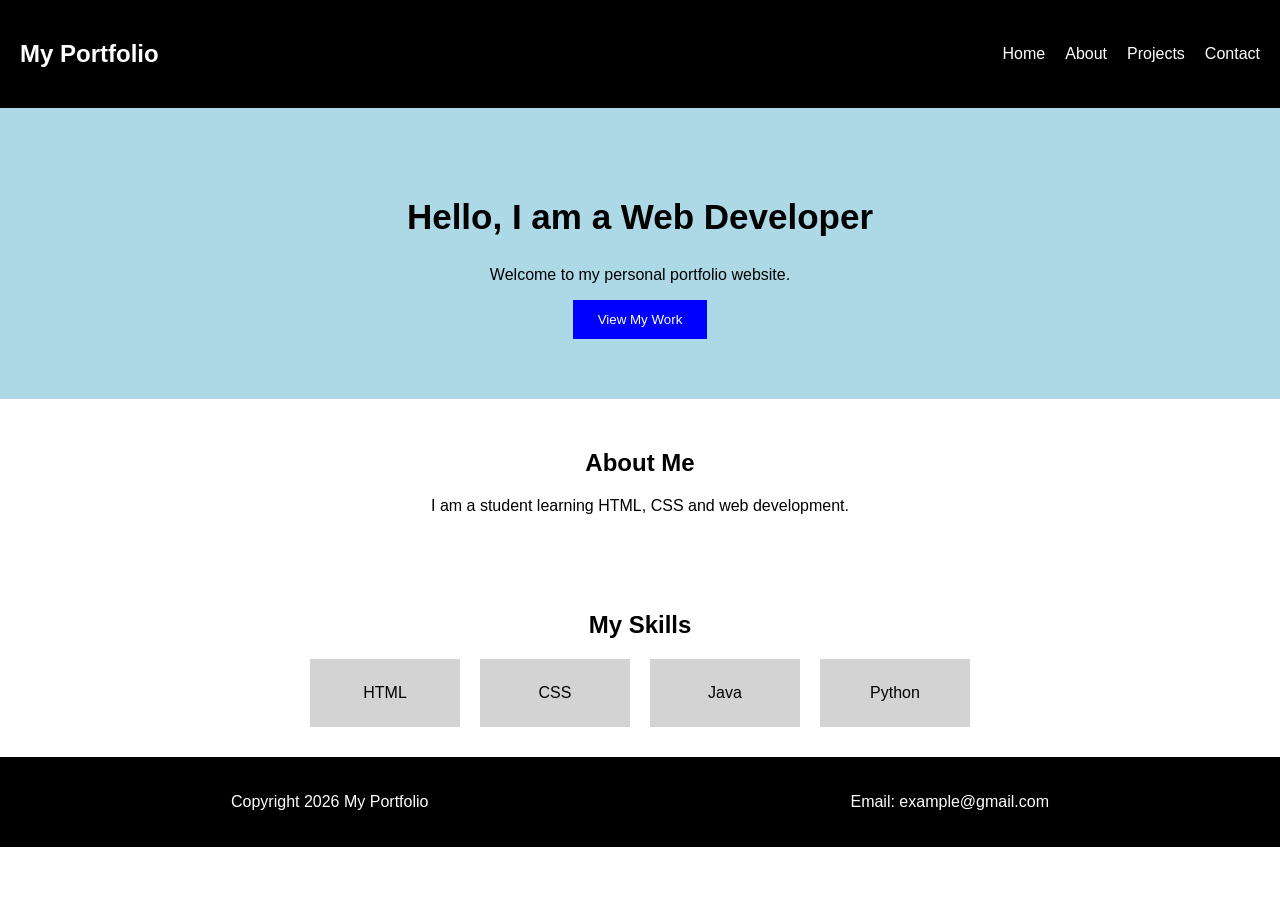
<file: P10/index.html>
<!DOCTYPE html>
<html>
<head>
    <title>P10 - Portfolio</title>
    <link rel="stylesheet" href="style.css">
</head>
<body>

   
    <header>
        <h2>My Portfolio</h2>

        <nav>
            <a href="#">Home</a>
            <a href="#">About</a>
            <a href="#">Projects</a>
            <a href="#">Contact</a>
        </nav>
    </header>

   
    <section class="main">
        <h1>Hello, I am a Web Developer</h1>
        <p>Welcome to my personal portfolio website.</p>
        <button>View My Work</button>
    </section>

   
    <section class="about">
        <h2>About Me</h2>
        <p>
            I am a student learning HTML, CSS
            and web development.
        </p>
    </section>

    
    <section class="skills">
        <h2>My Skills</h2>

        <div class="skill-container">
            <div class="box">HTML</div>
            <div class="box">CSS</div>
            <div class="box">Java</div>
            <div class="box">Python</div>
        </div>
    </section>

  
    <footer>
        <p>Copyright 2026 My Portfolio</p>
        <p>Email: example@gmail.com</p>
    </footer>

</body>
</html>
</file>
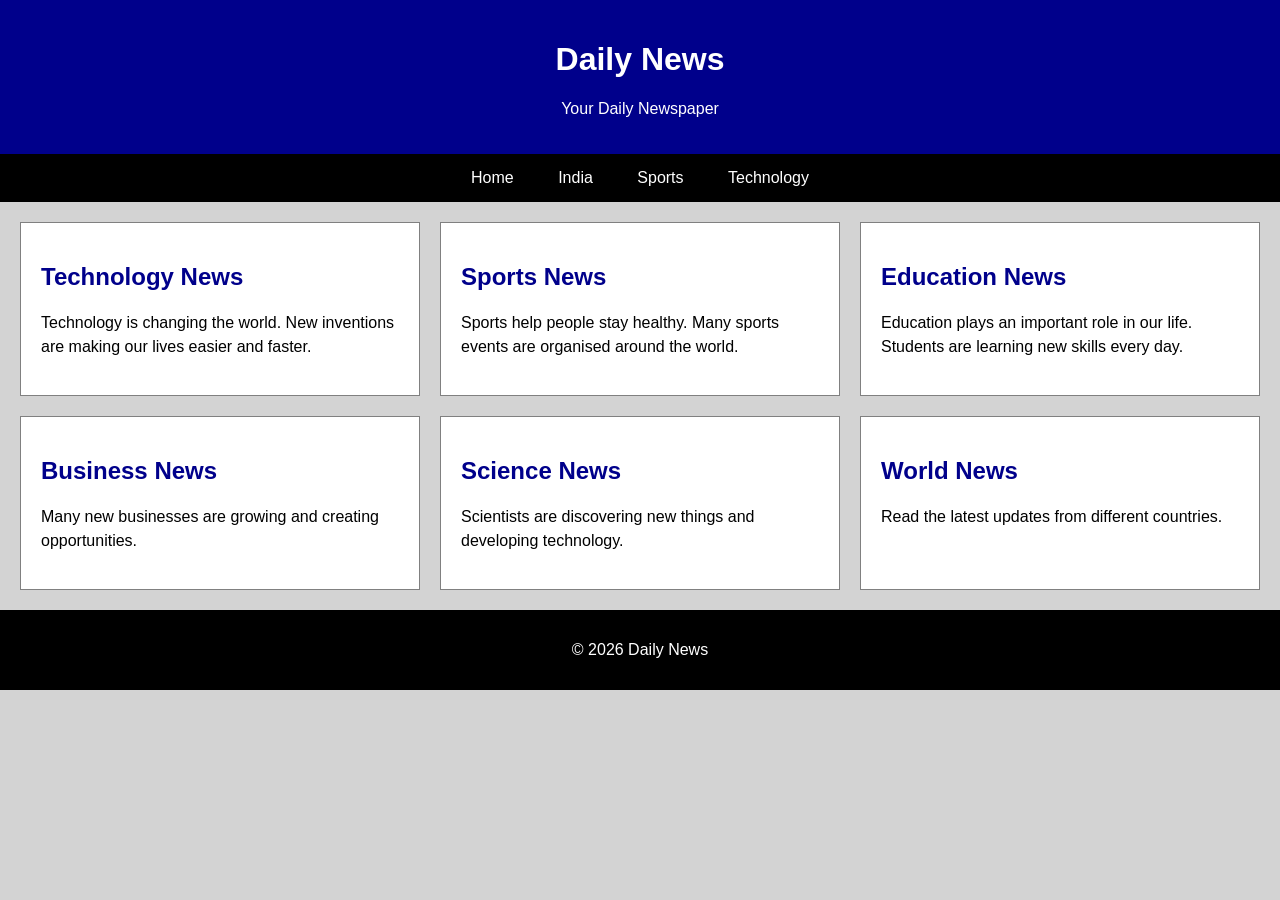
<file: P11/index.html>
<!DOCTYPE html>
<html>
<head>
    <title>P11 - Newspaper Layout</title>
    <link rel="stylesheet" href="style.css">
</head>
<body>

    <header>
        <h1>Daily News</h1>
        <p>Your Daily Newspaper</p>
    </header>

    <nav>
        <a href="#">Home</a>
        <a href="#">India</a>
        <a href="#">Sports</a>
        <a href="#">Technology</a>
    </nav>

    <div class="container">

        <div class="news">
            <h2>Technology News</h2>
            <p>
                Technology is changing the world.
                New inventions are making our
                lives easier and faster.
            </p>
        </div>

        <div class="news">
            <h2>Sports News</h2>
            <p>
                Sports help people stay healthy.
                Many sports events are organised
                around the world.
            </p>
        </div>

        <div class="news">
            <h2>Education News</h2>
            <p>
                Education plays an important role
                in our life. Students are learning
                new skills every day.
            </p>
        </div>

        <div class="news">
            <h2>Business News</h2>
            <p>
                Many new businesses are growing
                and creating opportunities.
            </p>
        </div>

        <div class="news">
            <h2>Science News</h2>
            <p>
                Scientists are discovering new
                things and developing technology.
            </p>
        </div>

        <div class="news">
            <h2>World News</h2>
            <p>
                Read the latest updates from
                different countries.
            </p>
        </div>

    </div>

    <footer>
        <p>©️ 2026 Daily News</p>
    </footer>

</body>
</html>
</file>
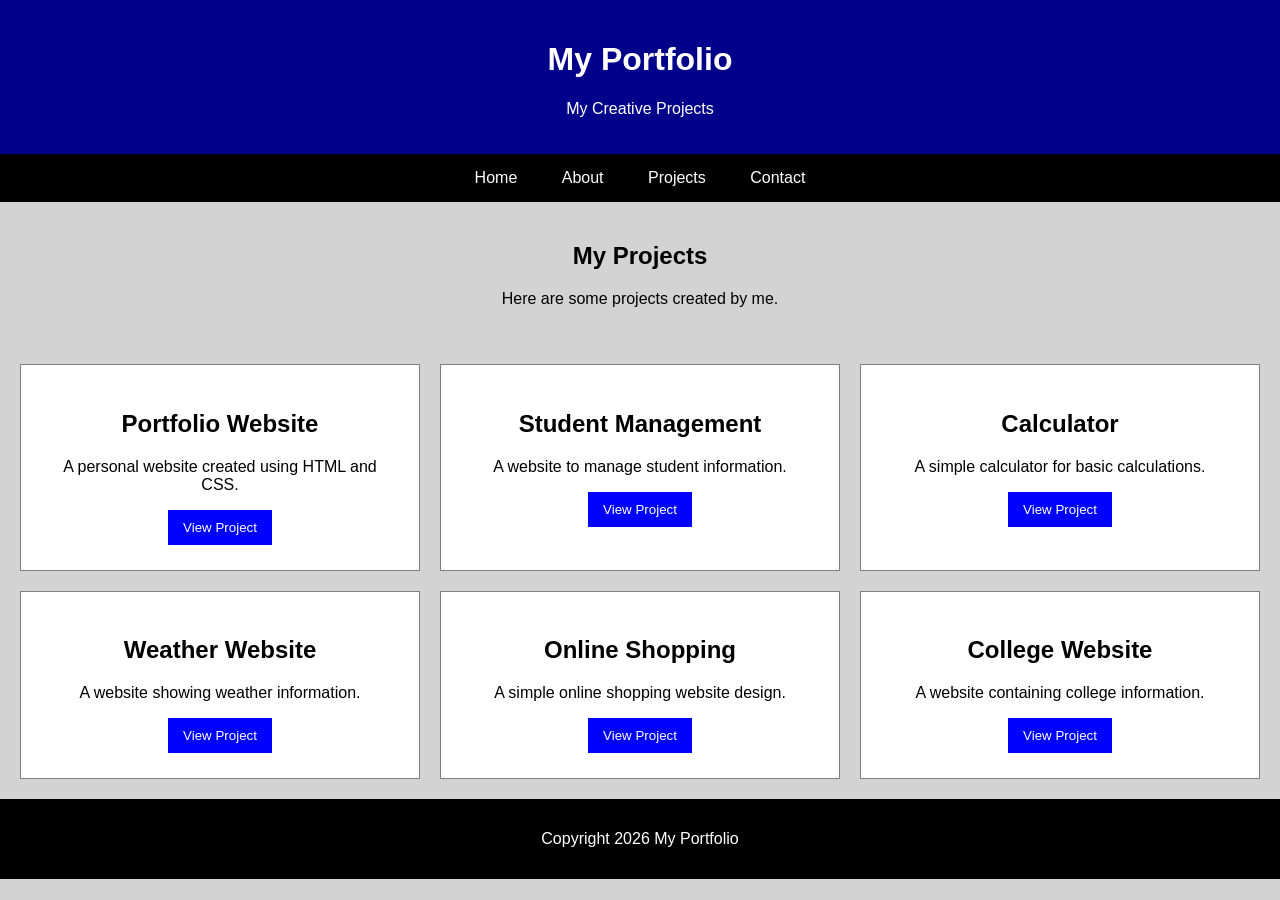
<file: P12/index.html>
<!DOCTYPE html>
<html>
<head>
    <title>P12 - Portfolio Projects</title>
    <link rel="stylesheet" href="style.css">
</head>
<body>

    <header>
        <h1>My Portfolio</h1>
        <p>My Creative Projects</p>
    </header>

    <nav>
        <a href="#">Home</a>
        <a href="#">About</a>
        <a href="#">Projects</a>
        <a href="#">Contact</a>
    </nav>

    <section class="intro">
        <h2>My Projects</h2>
        <p>Here are some projects created by me.</p>
    </section>

    <section class="project-container">

        <div class="project">
            <h2>Portfolio Website</h2>
            <p>A personal website created using HTML and CSS.</p>
            <button>View Project</button>
        </div>

        <div class="project">
            <h2>Student Management</h2>
            <p>A website to manage student information.</p>
            <button>View Project</button>
        </div>

        <div class="project">
            <h2>Calculator</h2>
            <p>A simple calculator for basic calculations.</p>
            <button>View Project</button>
        </div>

        <div class="project">
            <h2>Weather Website</h2>
            <p>A website showing weather information.</p>
            <button>View Project</button>
        </div>

        <div class="project">
            <h2>Online Shopping</h2>
            <p>A simple online shopping website design.</p>
            <button>View Project</button>
        </div>

        <div class="project">
            <h2>College Website</h2>
            <p>A website containing college information.</p>
            <button>View Project</button>
        </div>

    </section>

    <footer>
        <p>Copyright 2026 My Portfolio</p>
    </footer>

</body>
</html>
</file>
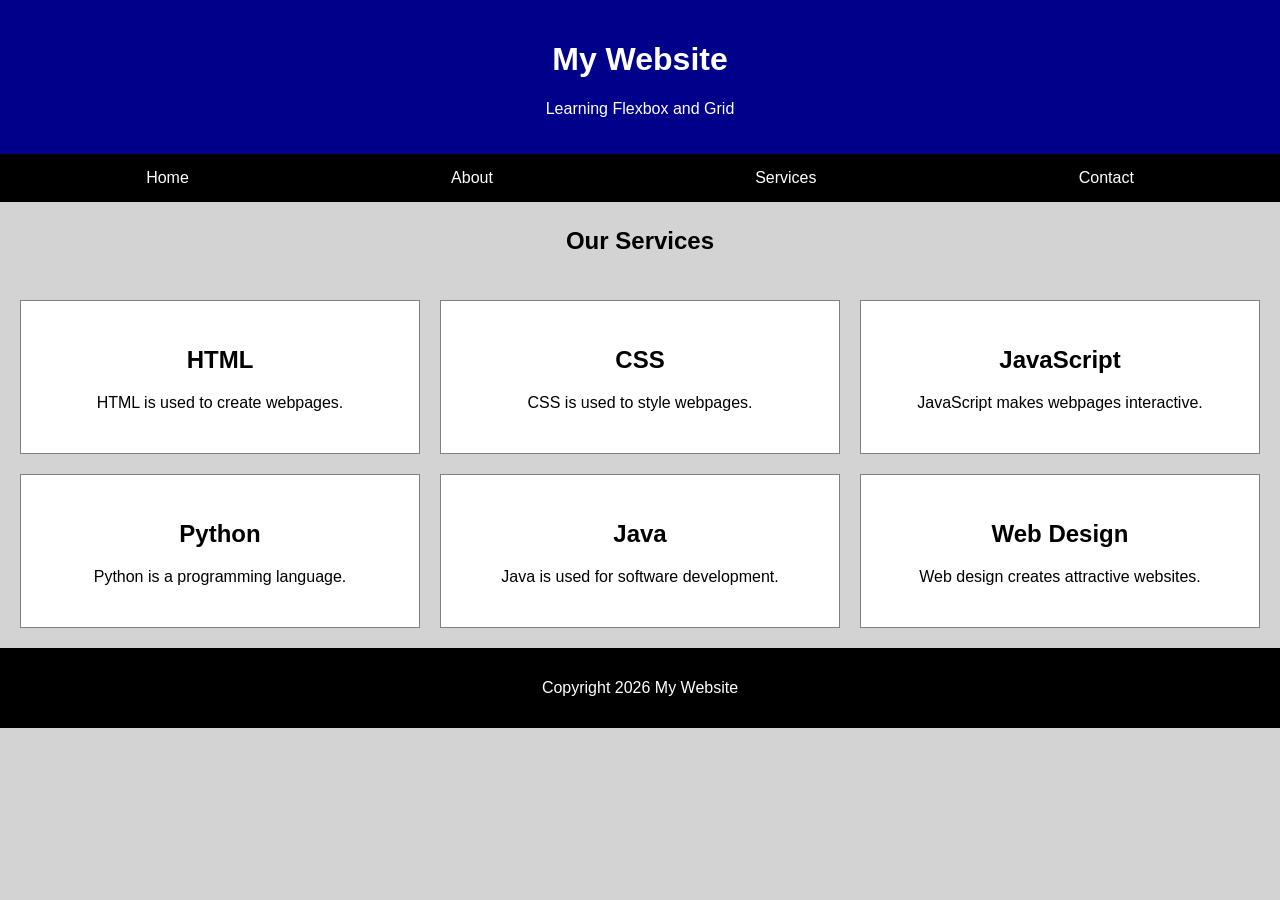
<file: P13/index.html>
<!DOCTYPE html>
<html>
<head>
    <title>P13 - Flexbox and Grid</title>
    <link rel="stylesheet" href="style.css">
</head>
<body>

    <header>
        <h1>My Website</h1>
        <p>Learning Flexbox and Grid</p>
    </header>

    <nav>
        <a href="#">Home</a>
        <a href="#">About</a>
        <a href="#">Services</a>
        <a href="#">Contact</a>
    </nav>

    <h2 class="heading">Our Services</h2>

    <div class="container">

        <div class="card">
            <h2>HTML</h2>
            <p>HTML is used to create webpages.</p>
        </div>

        <div class="card">
            <h2>CSS</h2>
            <p>CSS is used to style webpages.</p>
        </div>

        <div class="card">
            <h2>JavaScript</h2>
            <p>JavaScript makes webpages interactive.</p>
        </div>

        <div class="card">
            <h2>Python</h2>
            <p>Python is a programming language.</p>
        </div>

        <div class="card">
            <h2>Java</h2>
            <p>Java is used for software development.</p>
        </div>

        <div class="card">
            <h2>Web Design</h2>
            <p>Web design creates attractive websites.</p>
        </div>

    </div>

    <footer>
        <p>Copyright 2026 My Website</p>
    </footer>

</body>
</html>
</file>
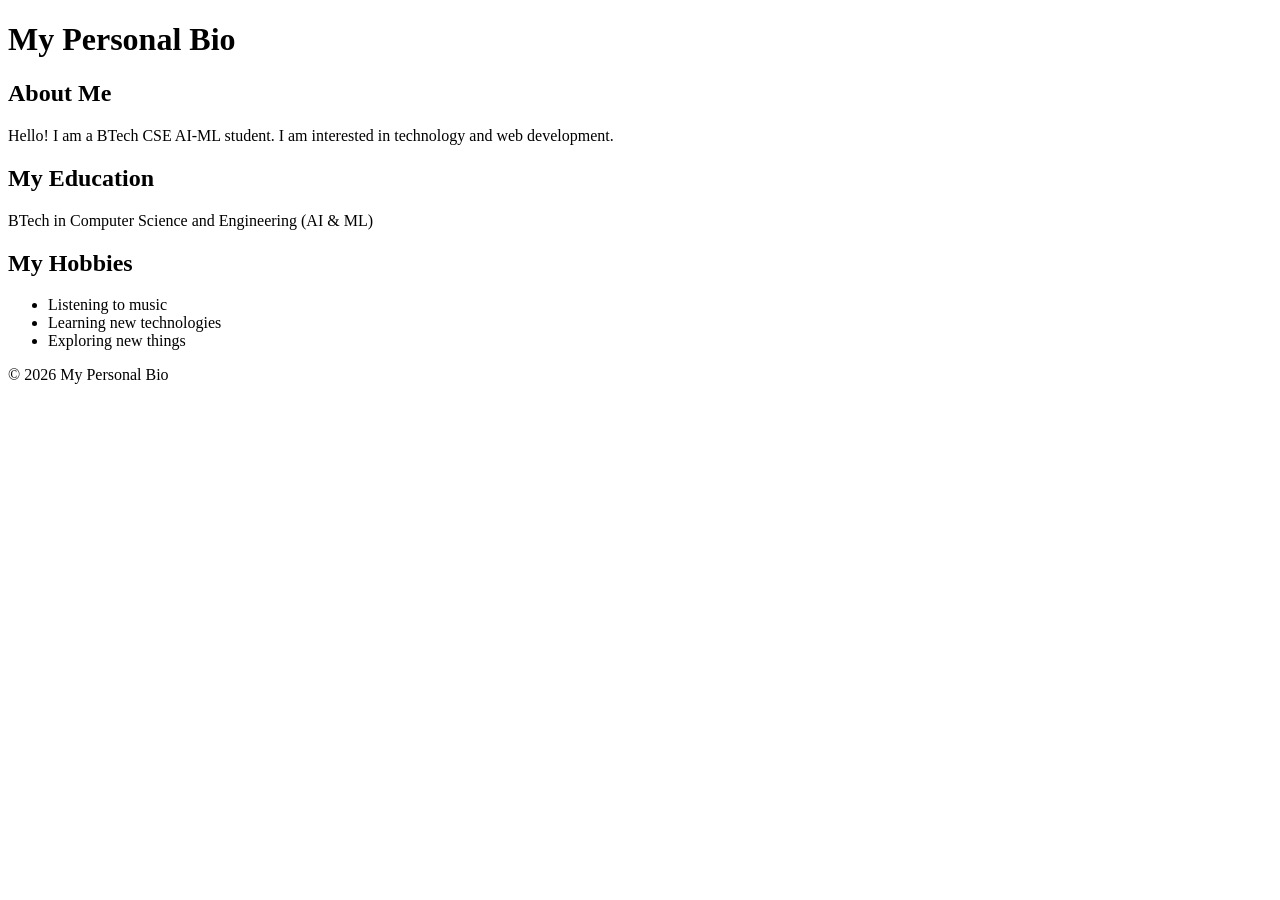
<file: P5/index.html>
<!DOCTYPE html>
<html>
<head>
    <title>My Bio</title>
</head>

<body>

    <header>
        <h1>My Personal Bio</h1>
    </header>

    <main>

        <section>
            <h2>About Me</h2>
            <p>
                Hello! I am a BTech CSE AI-ML student.
                I am interested in technology and web development.
            </p>
        </section>

        <section>
            <h2>My Education</h2>
            <p>BTech in Computer Science and Engineering (AI & ML)</p>
        </section>

        <section>
            <h2>My Hobbies</h2>
            <ul>
                <li>Listening to music</li>
                <li>Learning new technologies</li>
                <li>Exploring new things</li>
            </ul>
        </section>

    </main>

    <footer>
        <p>©️ 2026 My Personal Bio</p>
    </footer>

</body>
</html>
</file>
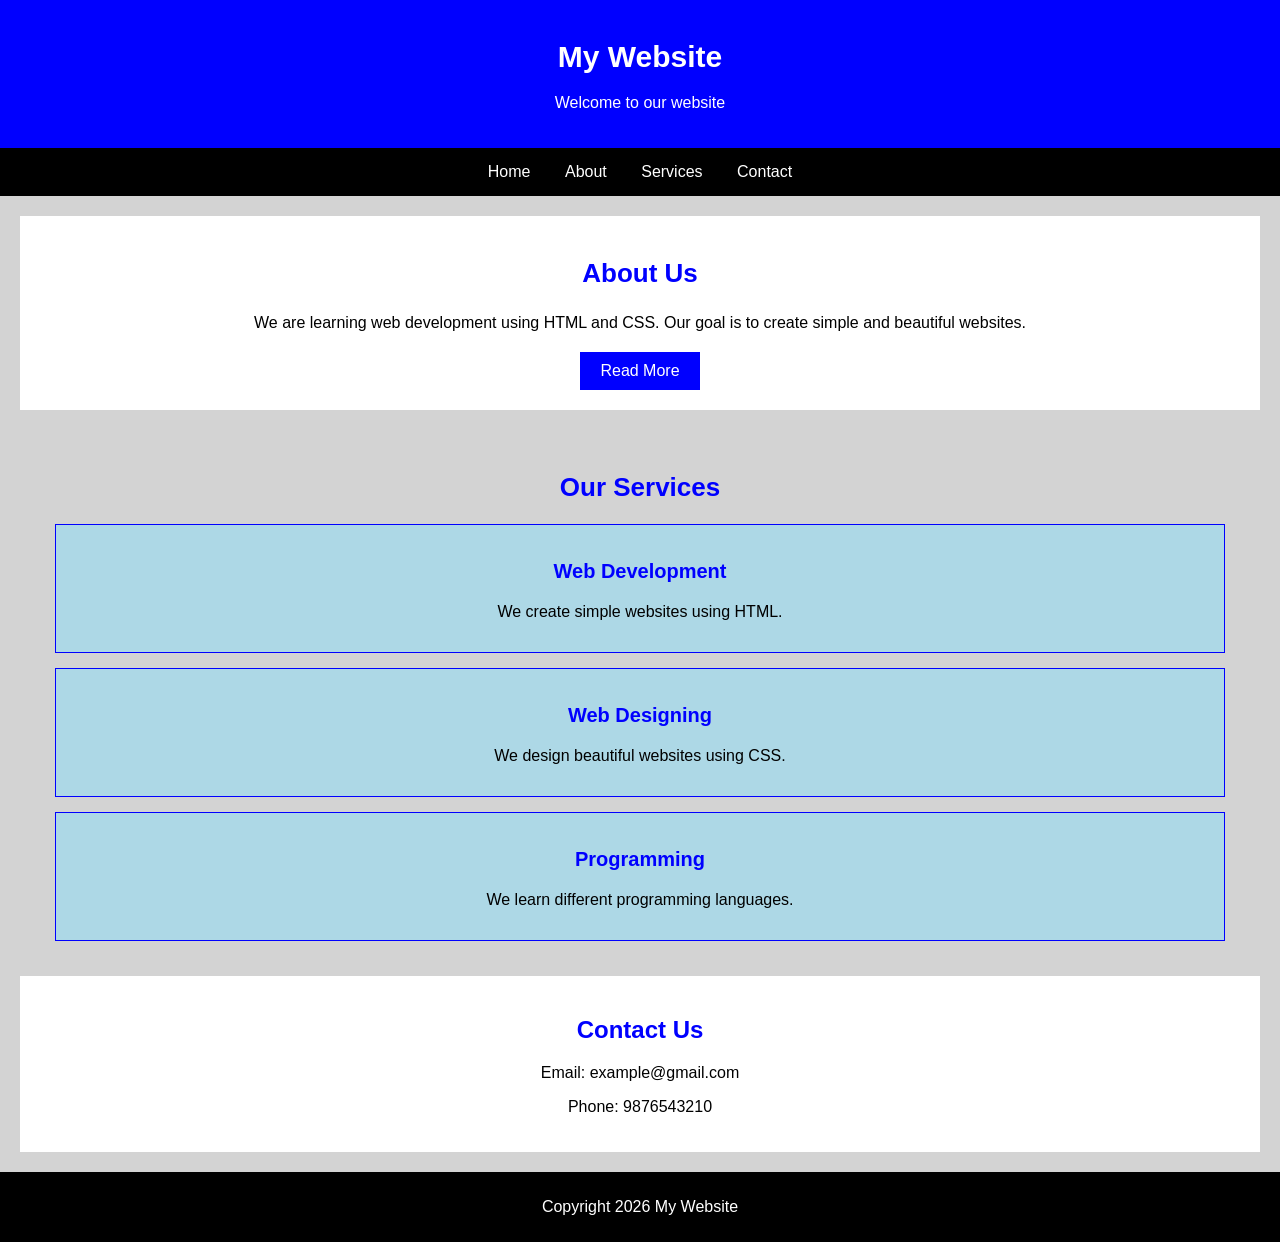
<file: P7/index.html>
<!DOCTYPE html>
<html>
<head>
    <title>Design Tokens and Typography</title>
    <link rel="stylesheet" href="style.css">
</head>
<body>

    
    <header>
        <h1>My Website</h1>
        <p>Welcome to our website</p>
    </header>

    <nav>
        <a href="#">Home</a>
        <a href="#">About</a>
        <a href="#">Services</a>
        <a href="#">Contact</a>
    </nav>

    
    <main>

        <section class="about">
            <h2>About Us</h2>

            <p>
                We are learning web development using
                HTML and CSS. Our goal is to create
                simple and beautiful websites.
            </p>

            <button>Read More</button>
        </section>

       
        <section class="services">

            <h2>Our Services</h2>

            <div class="box">
                <h3>Web Development</h3>
                <p>We create simple websites using HTML.</p>
            </div>

            <div class="box">
                <h3>Web Designing</h3>
                <p>We design beautiful websites using CSS.</p>
            </div>

            <div class="box">
                <h3>Programming</h3>
                <p>We learn different programming languages.</p>
            </div>

        </section>

       
        <section class="contact">
            <h2>Contact Us</h2>
            <p>Email: example@gmail.com</p>
            <p>Phone: 9876543210</p>
        </section>

    </main>

  
    <footer>
        <p>Copyright 2026 My Website</p>
    </footer>

</body>
</html>
</file>
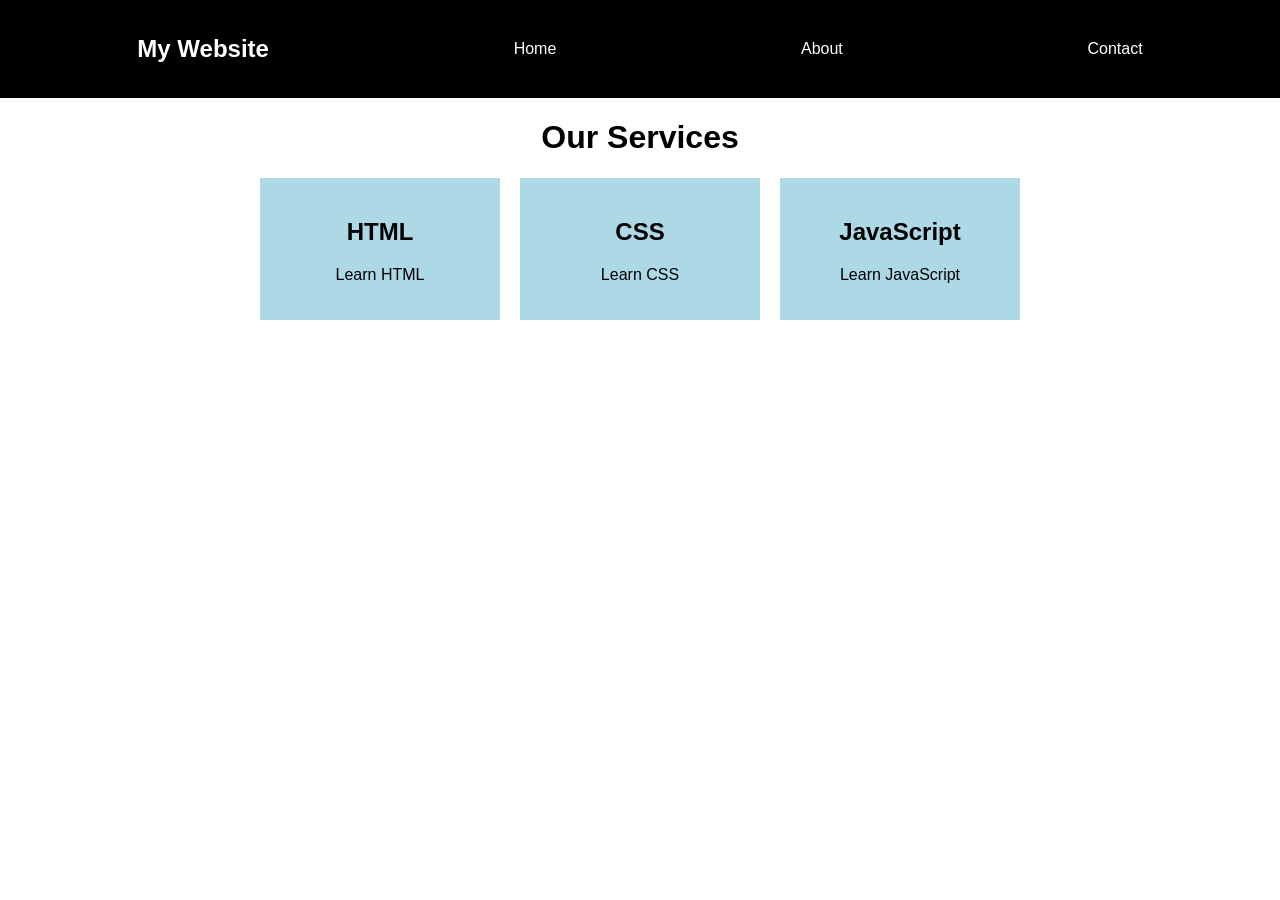
<file: P9/index.html>
<!DOCTYPE html>
<html>
<head>
    <title>P9</title>
    <link rel="stylesheet" href="style.css">
</head>
<body>

    <nav>
        <h2>My Website</h2>

        <a href="#">Home</a>
        <a href="#">About</a>
        <a href="#">Contact</a>
    </nav>

    <h1>Our Services</h1>

    <div class="container">

        <div class="card">
            <h2>HTML</h2>
            <p>Learn HTML</p>
        </div>

        <div class="card">
            <h2>CSS</h2>
            <p>Learn CSS</p>
        </div>

        <div class="card">
            <h2>JavaScript</h2>
            <p>Learn JavaScript</p>
        </div>

    </div>

</body>
</html>
</file>
<file: P10/style.css>
body {
    margin: 0;
    font-family: Arial;
}


header {
    background-color: black;
    color: white;
    padding: 20px;

    display: flex;
    justify-content: space-between;
    align-items: center;
}

nav {
    display: flex;
    gap: 20px;
}

nav a {
    color: white;
    text-decoration: none;
}


.main {
    background-color: lightblue;
    text-align: center;
    padding: 60px;
}

.main h1 {
    font-size: 35px;
}

button {
    background-color: blue;
    color: white;
    padding: 12px 25px;
    border: none;
}


.about {
    text-align: center;
    padding: 30px;
}


.skills {
    text-align: center;
    padding: 30px;
}

.skill-container {
    display: flex;
    justify-content: center;
    gap: 20px;
    flex-wrap: wrap;
}

.box {
    background-color: lightgray;
    padding: 25px;
    width: 100px;
}


footer {
    background-color: black;
    color: white;
    padding: 20px;

    display: flex;
    justify-content: space-around;
}
</file>
<file: P11/style.css>
body {
    margin: 0;
    font-family: Arial;
    background-color: lightgray;
}

header {
    background-color: darkblue;
    color: white;
    text-align: center;
    padding: 20px;
}

nav {
    background-color: black;
    padding: 15px;
    text-align: center;
}

nav a {
    color: white;
    text-decoration: none;
    margin: 20px;
}

.container {
    display: grid;
    grid-template-columns: 1fr 1fr 1fr;
    gap: 20px;
    padding: 20px;
}

.news {
    background-color: white;
    padding: 20px;
    border: 1px solid gray;
}

.news h2 {
    color: darkblue;
}

.news p {
    line-height: 1.5;
}

footer {
    background-color: black;
    color: white;
    text-align: center;
    padding: 15px;
}
</file>
<file: P12/style.css>
body {
    margin: 0;
    font-family: Arial;
    background-color: lightgray;
}

header {
    background-color: darkblue;
    color: white;
    text-align: center;
    padding: 20px;
}

nav {
    background-color: black;
    padding: 15px;
    text-align: center;
}

nav a {
    color: white;
    text-decoration: none;
    margin: 20px;
}

.intro {
    text-align: center;
    padding: 20px;
}

.project-container {
    display: grid;
    grid-template-columns: 1fr 1fr 1fr;
    gap: 20px;
    padding: 20px;
}

.project {
    background-color: white;
    padding: 25px;
    text-align: center;
    border: 1px solid gray;
}

button {
    background-color: blue;
    color: white;
    padding: 10px 15px;
    border: none;
}

footer {
    background-color: black;
    color: white;
    text-align: center;
    padding: 15px;
}

@media (max-width: 600px) {
    .project-container {
        grid-template-columns: 1fr;
    }
}
</file>
<file: P13/style.css>
body {
    margin: 0;
    font-family: Arial;
    background-color: lightgray;
}

header {
    background-color: darkblue;
    color: white;
    text-align: center;
    padding: 20px;
}

nav {
    background-color: black;
    padding: 15px;

    display: flex;
    justify-content: space-around;
}

nav a {
    color: white;
    text-decoration: none;
}

.heading {
    text-align: center;
    margin: 25px;
}

.container {
    display: grid;
    grid-template-columns: 1fr 1fr 1fr;
    gap: 20px;
    padding: 20px;
}

.card {
    background-color: white;
    padding: 25px;
    text-align: center;
    border: 1px solid gray;
}

footer {
    background-color: black;
    color: white;
    text-align: center;
    padding: 15px;
}

@media (max-width: 600px) {

    nav {
        flex-direction: column;
        text-align: center;
        gap: 15px;
    }

    .container {
        grid-template-columns: 1fr;
    }
}
</file>
<file: P7/style.css>
:root {
    --primary-color: blue;
    --secondary-color: lightblue;
    --background-color: lightgray;
    --text-color: black;

    --font-family: Arial;
    --heading-size: 30px;
    --paragraph-size: 16px;

    --padding: 20px;
}


body {
    margin: 0;
    font-family: var(--font-family);
    background-color: var(--background-color);
    color: var(--text-color);
}


header {
    background-color: var(--primary-color);
    color: white;
    text-align: center;
    padding: var(--padding);
}

header h1 {
    font-size: var(--heading-size);
}


nav {
    background-color: black;
    padding: 15px;
    text-align: center;
}

nav a {
    color: white;
    text-decoration: none;
    margin: 15px;
    font-size: var(--paragraph-size);
}


main {
    padding: var(--padding);
}


.about {
    background-color: white;
    padding: var(--padding);
    text-align: center;
    margin-bottom: 20px;
}

.about h2 {
    color: var(--primary-color);
    font-size: 26px;
}

.about p {
    font-size: var(--paragraph-size);
    line-height: 1.6;
}


button {
    background-color: var(--primary-color);
    color: white;
    padding: 10px 20px;
    border: none;
    font-size: 16px;
}

.services {
    text-align: center;
    padding: var(--padding);
}

.services h2 {
    color: var(--primary-color);
    font-size: 26px;
}


.box {
    background-color: var(--secondary-color);
    padding: 15px;
    margin: 15px;
    border: 1px solid blue;
}

.box h3 {
    font-size: 20px;
    color: var(--primary-color);
}

.box p {
    font-size: var(--paragraph-size);
}


.contact {
    background-color: white;
    padding: var(--padding);
    text-align: center;
}

.contact h2 {
    color: var(--primary-color);
    font-size: 24px;
}


footer {
    background-color: black;
    color: white;
    text-align: center;
    padding: 10px;
}
</file>
<file: P9/style.css>
body {
    font-family: Arial;
    margin: 0;
}
nav {
    background-color: black;
    color: white;
    padding: 15px;

    display: flex;
    justify-content: space-around;
    align-items: center;
}
nav a {
    color: white;
    text-decoration: none;
}
h1 {
    text-align: center;
}
.container {
    display: flex;
    justify-content: center;
    flex-wrap: wrap;
    gap: 20px;
}
.card {
    background-color: lightblue;
    width: 200px;
    padding: 20px;
    text-align: center;
}

@media (max-width: 600px) {
    nav {
        flex-direction: column;
    }

    .container {
        flex-direction: column;
        align-items: center;
    }
}
</file>
